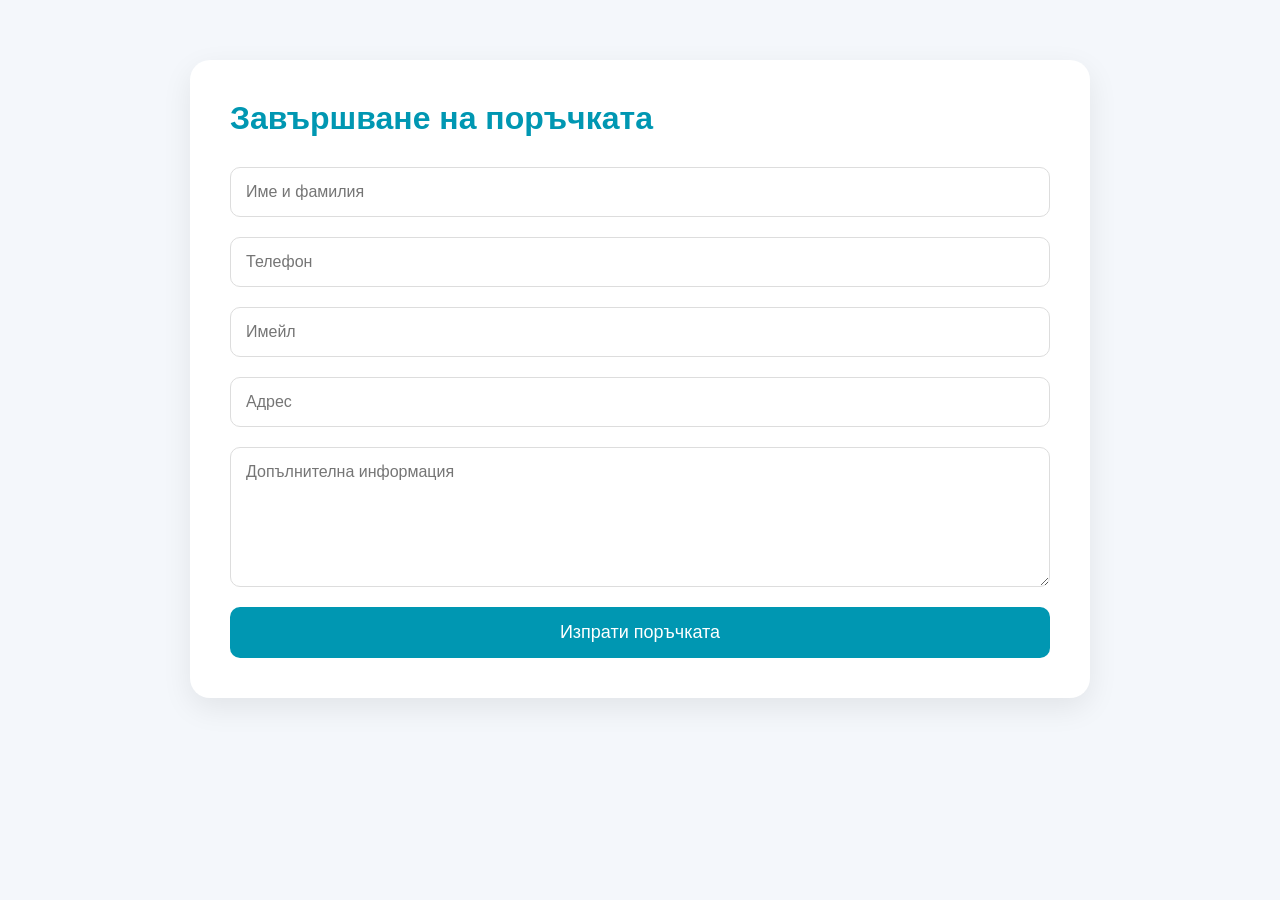
<file: checkout.html>
<!DOCTYPE html>
<html lang="bg">
<head>
<meta charset="UTF-8">
<meta name="viewport" content="width=device-width,initial-scale=1">
<title>Поръчка | SeaDesign</title>

<link rel="stylesheet" href="styles.css">

<style>

.checkout{

max-width:900px;

margin:60px auto;

background:white;

padding:40px;

border-radius:20px;

box-shadow:0 10px 30px rgba(0,0,0,.08);

}

.checkout h1{

margin-bottom:30px;

color:#0097b2;

}

form{

display:grid;

gap:20px;

}

input,textarea{

padding:15px;

border:1px solid #ddd;

border-radius:10px;

font-size:16px;

}

button{

padding:15px;

background:#0097b2;

color:white;

border:none;

border-radius:10px;

font-size:18px;

cursor:pointer;

}

button:hover{

background:#007a92;

}

</style>

</head>

<body>

<div class="checkout">

<h1>Завършване на поръчката</h1>

<form>

<input placeholder="Име и фамилия">

<input placeholder="Телефон">

<input placeholder="Имейл">

<input placeholder="Адрес">

<textarea rows="6" placeholder="Допълнителна информация"></textarea>

<button>

Изпрати поръчката

</button>

</form>

</div>

</body>

</html>
</file>
<file: styles.css>
*{
margin:0;
padding:0;
box-sizing:border-box;
font-family:Arial,Helvetica,sans-serif;
}

body{
background:#f4f7fb;
color:#222;
}

header{
background:white;
box-shadow:0 2px 12px rgba(0,0,0,.08);
}

.nav{
display:flex;
justify-content:space-between;
align-items:center;
padding:15px 8%;
position:sticky;
top:0;
background:white;
z-index:100;
}

.logo{
display:flex;
align-items:center;
gap:12px;
font-size:30px;
font-weight:bold;
color:#008da8;
}

.logo img{
width:55px;
height:55px;
border-radius:50%;
}

.nav ul{
display:flex;
gap:25px;
list-style:none;
}

.nav a{
text-decoration:none;
color:#222;
font-weight:600;
transition:.3s;
}

.nav a:hover{
color:#0097b2;
}

#cartBtn{
background:#0097b2;
color:white;
border:none;
padding:10px 18px;
border-radius:30px;
cursor:pointer;
font-size:18px;
}

.hero{
    position:relative;
    height:auto;
    overflow:visible;
    text-align:center;
}

.hero img{
    width:100%;
    height:auto;
    display:block;
    object-fit:cover;
}

.heroText{
    position:static;
    transform:none;
    padding:30px 20px 20px;
    text-align:center;
    color:#333;
    max-width:800px;
    margin:0 auto;
}

.heroText h1{
    font-size:48px;
    margin-bottom:12px;
    color:#0097b2;
}

.heroText p{
    font-size:22px;
    margin-bottom:25px;
    line-height:1.5;
    color:#333;
}

.heroText a{
    display:inline-block;
    padding:15px 35px;
    background:#00a8c7;
    color:white;
    text-decoration:none;
    border-radius:30px;
    font-weight:bold;
}

section{
padding:70px 8%;
}

section h2{
text-align:center;
margin-bottom:40px;
font-size:38px;
color:#0097b2;
}

.products{
display:grid;
grid-template-columns:repeat(auto-fill,minmax(260px,1fr));
gap:30px;
}

.product{
background:white;
border-radius:18px;
overflow:hidden;
box-shadow:0 5px 20px rgba(0,0,0,.08);
transition:.3s;
}

.product:hover{
transform:translateY(-8px);
}

.product img{
width:100%;
height:320px;
object-fit:cover;
}

.productContent{
padding:18px;
}

.product h3{
margin-bottom:10px;
font-size:22px;
}

.product p{
color:#666;
line-height:1.5;
margin-bottom:15px;
}

.price{
font-size:24px;
font-weight:bold;
color:#0097b2;
margin-bottom:15px;
}

.buyBtn{
width:100%;
padding:14px;
background:#0097b2;
color:white;
border:none;
border-radius:8px;
font-size:16px;
cursor:pointer;
}

.buyBtn:hover{
background:#007f97;
}

footer{
background:#00394a;
color:white;
padding:60px 8%;
text-align:center;
}

footer h3{
font-size:34px;
margin-bottom:15px;
}

footer p{
max-width:900px;
margin:auto;
line-height:1.8;
}

@media(max-width:900px){

.nav{
flex-direction:column;
gap:20px;
}

.nav ul{
flex-wrap:wrap;
justify-content:center;
}

.heroText h1{
font-size:42px;
}

.heroText p{
font-size:18px;
}

}

.footerLogo{
    width:180px;
    display:block;
    margin:0 auto 20px;
}

.footerImage{
    width:100%;
    max-width:700px;
    display:block;
    margin:25px auto;
    border-radius:16px;
}

footer{
    text-align:center;
    padding:60px 20px;
}
.product img{
    width:100%;
    height:350px;
    object-fit:contain;
    background:#fff;
    cursor:pointer;
    transition:0.3s;
}

.product img:hover{
    transform:scale(1.03);
}

.imageModal{
    display:none;
    position:fixed;
    top:0;
    left:0;
    width:100%;
    height:100%;
    background:rgba(0,0,0,.92);
    justify-content:center;
    align-items:center;
    z-index:9999;
    cursor:pointer;
}

.imageModal img{
    max-width:95%;
    max-height:95%;
    object-fit:contain;
    border-radius:12px;
    box-shadow:0 0 30px rgba(255,255,255,.25);
}
/* =======================
   CART MODAL
======================= */

.cartModal{
    display:none;
    position:fixed;
    inset:0;
    background:rgba(0,0,0,.75);
    z-index:10000;
    justify-content:center;
    align-items:center;
    padding:20px;
}

.cartWindow{
    width:100%;
    max-width:650px;
    max-height:90vh;
    overflow:auto;
    background:#fff;
    border-radius:18px;
    padding:25px;
    box-shadow:0 15px 40px rgba(0,0,0,.3);
}

.cartHeader{
    display:flex;
    justify-content:space-between;
    align-items:center;
    margin-bottom:20px;
}

.closeCart{
    border:none;
    background:none;
    font-size:28px;
    cursor:pointer;
}

.cartItem{
    display:flex;
    justify-content:space-between;
    align-items:center;
    padding:12px 0;
    border-bottom:1px solid #ddd;
}

.cartTotal{
    margin:25px 0;
    font-size:24px;
    font-weight:bold;
    text-align:right;
    color:#0097b2;
}

#orderForm{
    display:flex;
    flex-direction:column;
    gap:15px;
}

#orderForm input,
#orderForm textarea{
    padding:14px;
    border:1px solid #ccc;
    border-radius:10px;
    font-size:16px;
}

#orderForm textarea{
    resize:vertical;
    min-height:90px;
}

#sendOrderBtn{
    background:#0097b2;
    color:white;
    border:none;
    padding:15px;
    border-radius:10px;
    font-size:18px;
    cursor:pointer;
    transition:.3s;
}

#sendOrderBtn:hover{
    background:#007f97;
}

/* Индивидуални поръчки */

.customOrders{
    padding:70px 8%;
    background:#eef8fb;
}

.customOrdersBox{
    max-width:1000px;
    margin:0 auto;
    background:white;
    padding:50px;
    border-radius:20px;
    text-align:center;
    box-shadow:0 5px 20px rgba(0,0,0,.08);
}

.customOrdersBox h2{
    color:#0097b2;
    font-size:38px;
    margin-bottom:20px;
}

.customOrdersBox h3{
    font-size:24px;
    margin-bottom:20px;
    color:#222;
}

.customOrdersBox p{
    max-width:850px;
    margin:0 auto 18px;
    color:#555;
    font-size:18px;
    line-height:1.7;
}

.customOrderBtn{
    display:inline-block;
    margin-top:20px;
    padding:15px 35px;
    background:#0097b2;
    color:white;
    text-decoration:none;
    border-radius:30px;
    font-size:17px;
    font-weight:bold;
    transition:.3s;
}

.customOrderBtn:hover{
    background:#007f97;
    transform:translateY(-2px);
}

@media(max-width:700px){

    .customOrders{
        padding:45px 20px;
    }

    .customOrdersBox{
        padding:35px 20px;
    }

    .customOrdersBox h2{
        font-size:30px;
    }

    .customOrdersBox h3{
        font-size:20px;
    }

    .customOrdersBox p{
        font-size:16px;
    }

}
</file>
